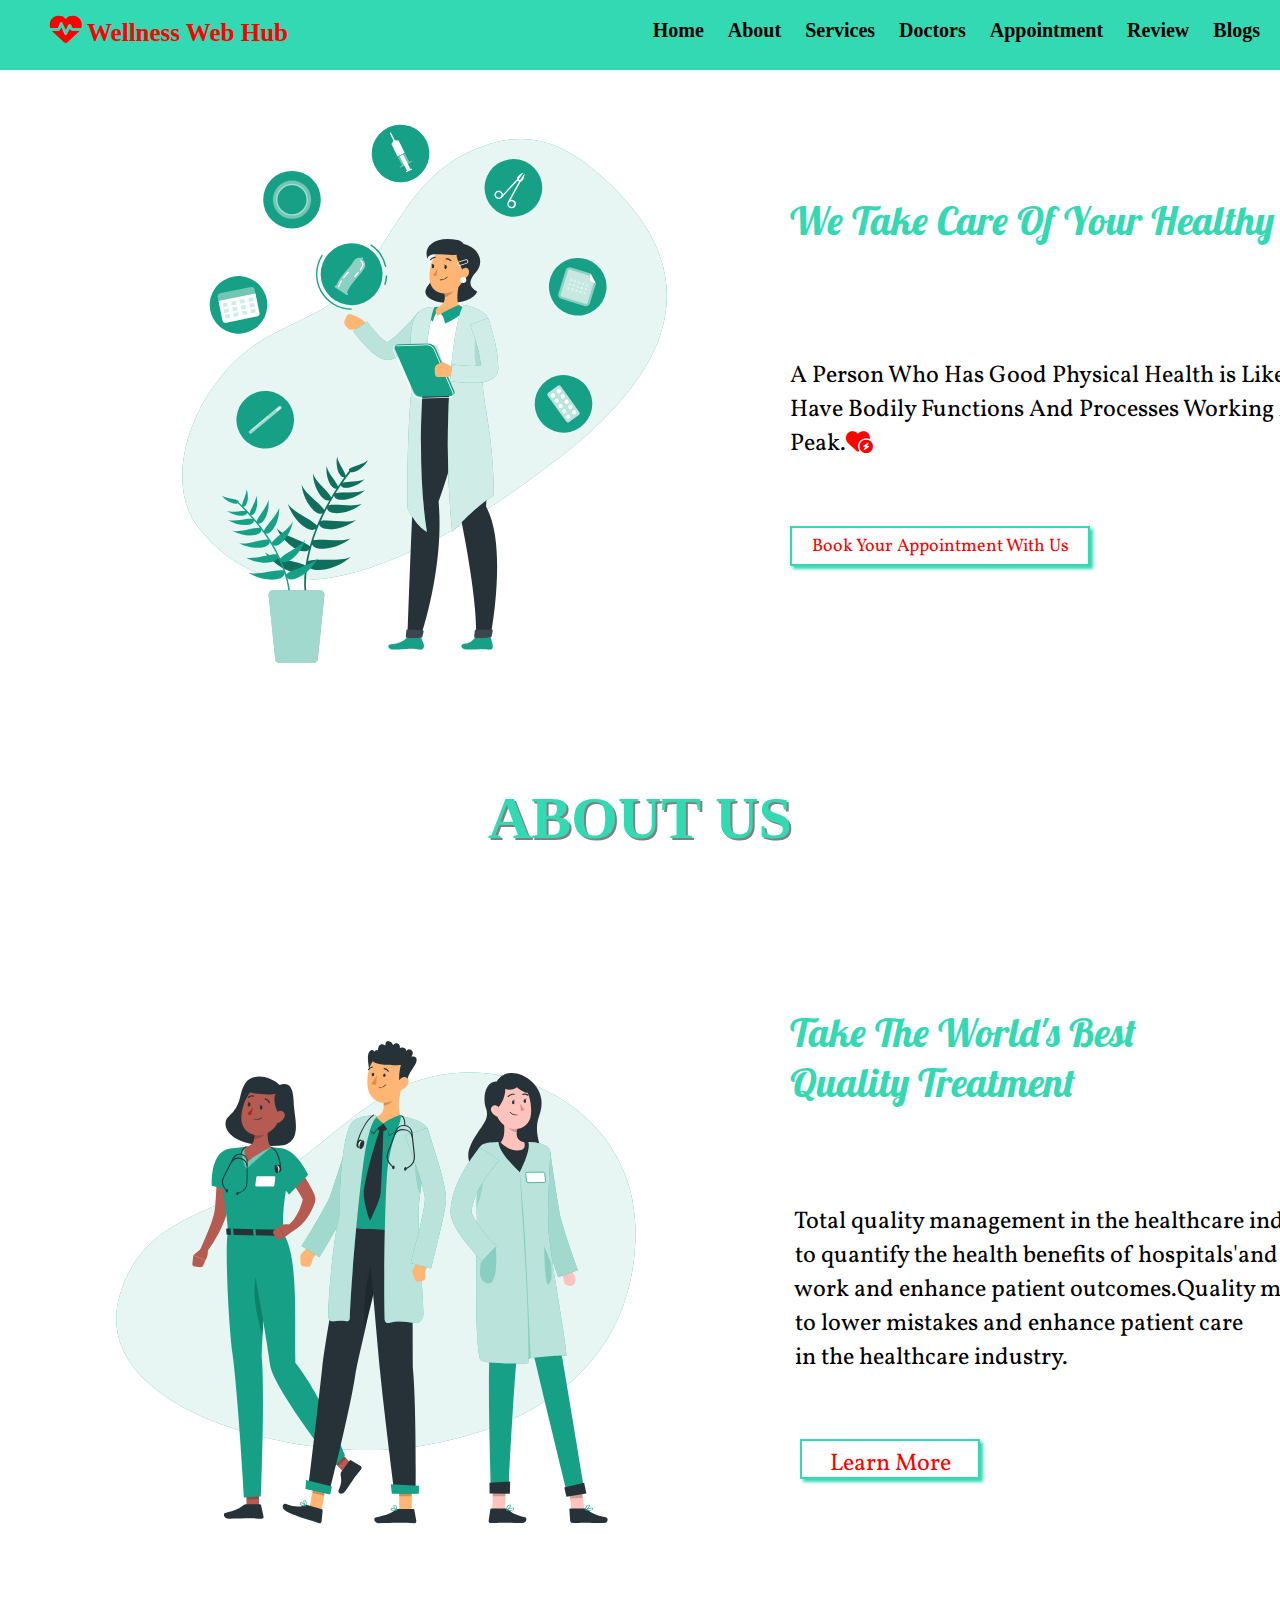
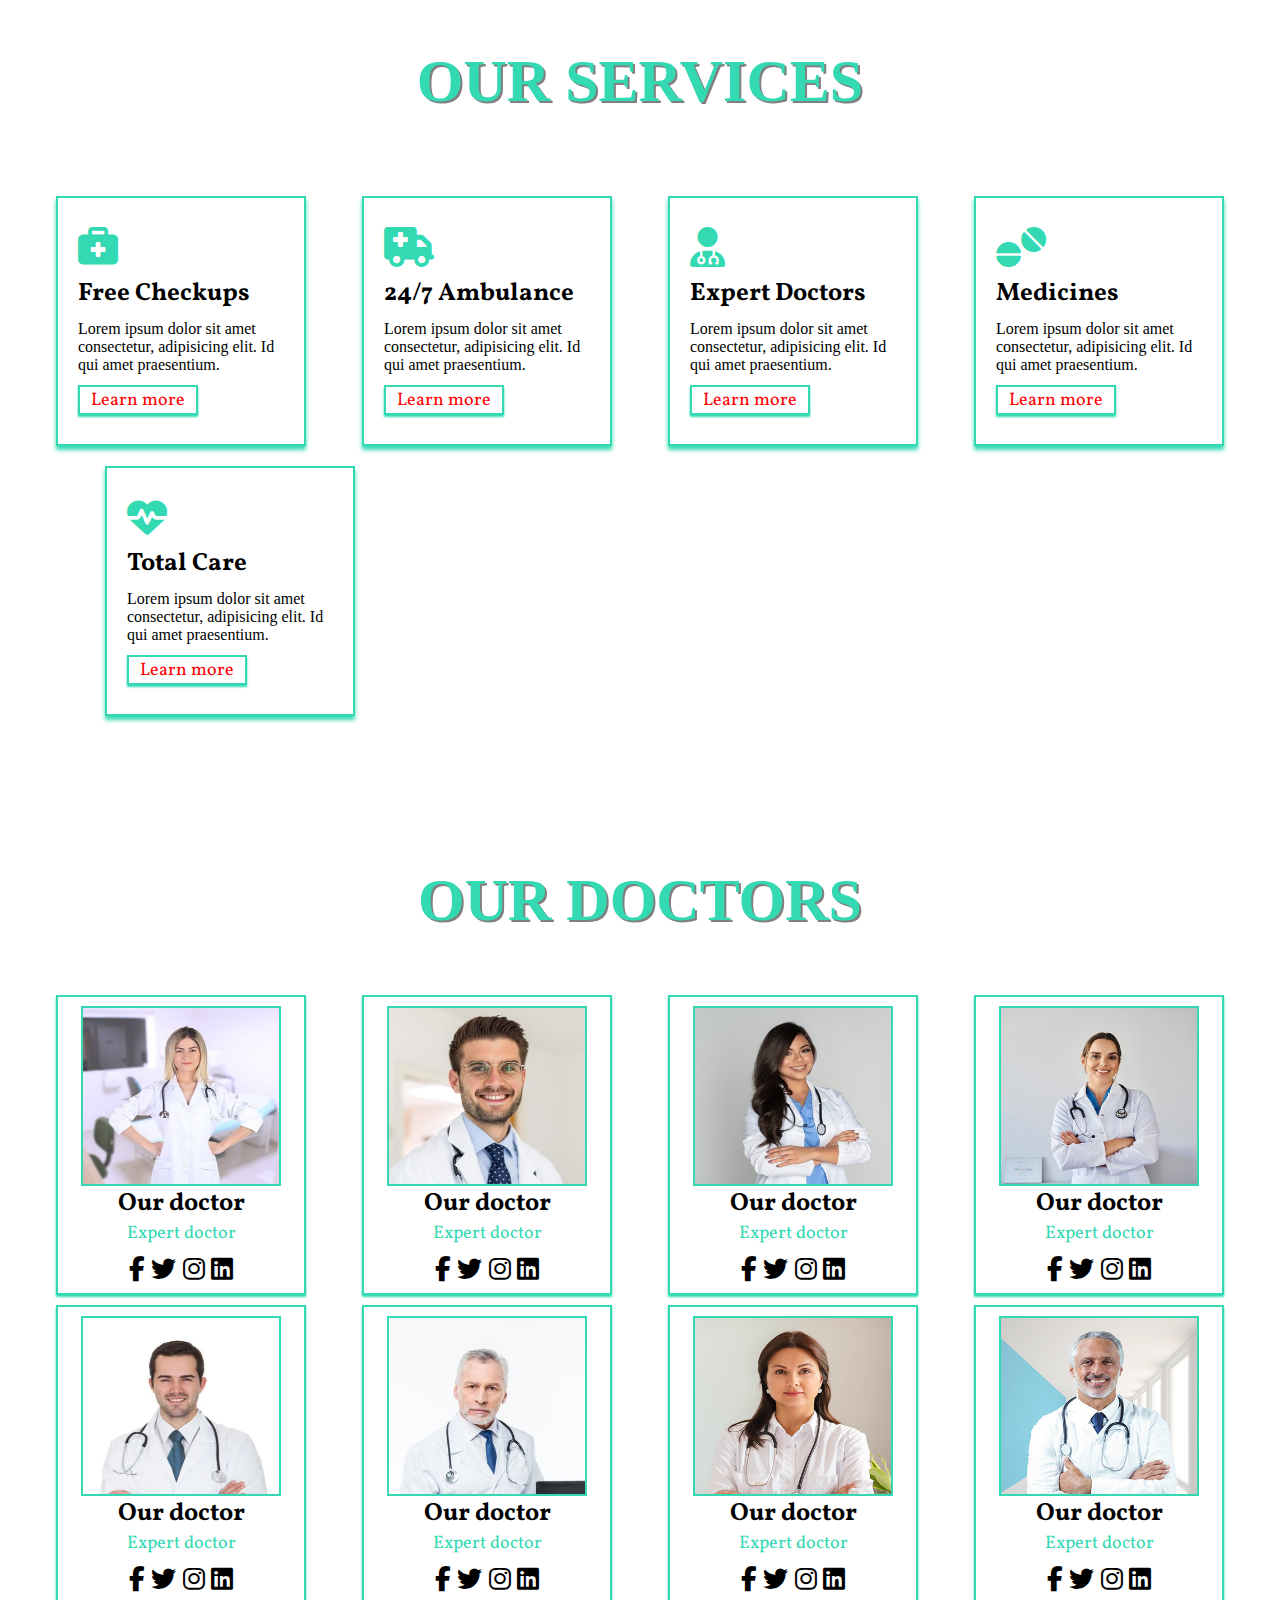
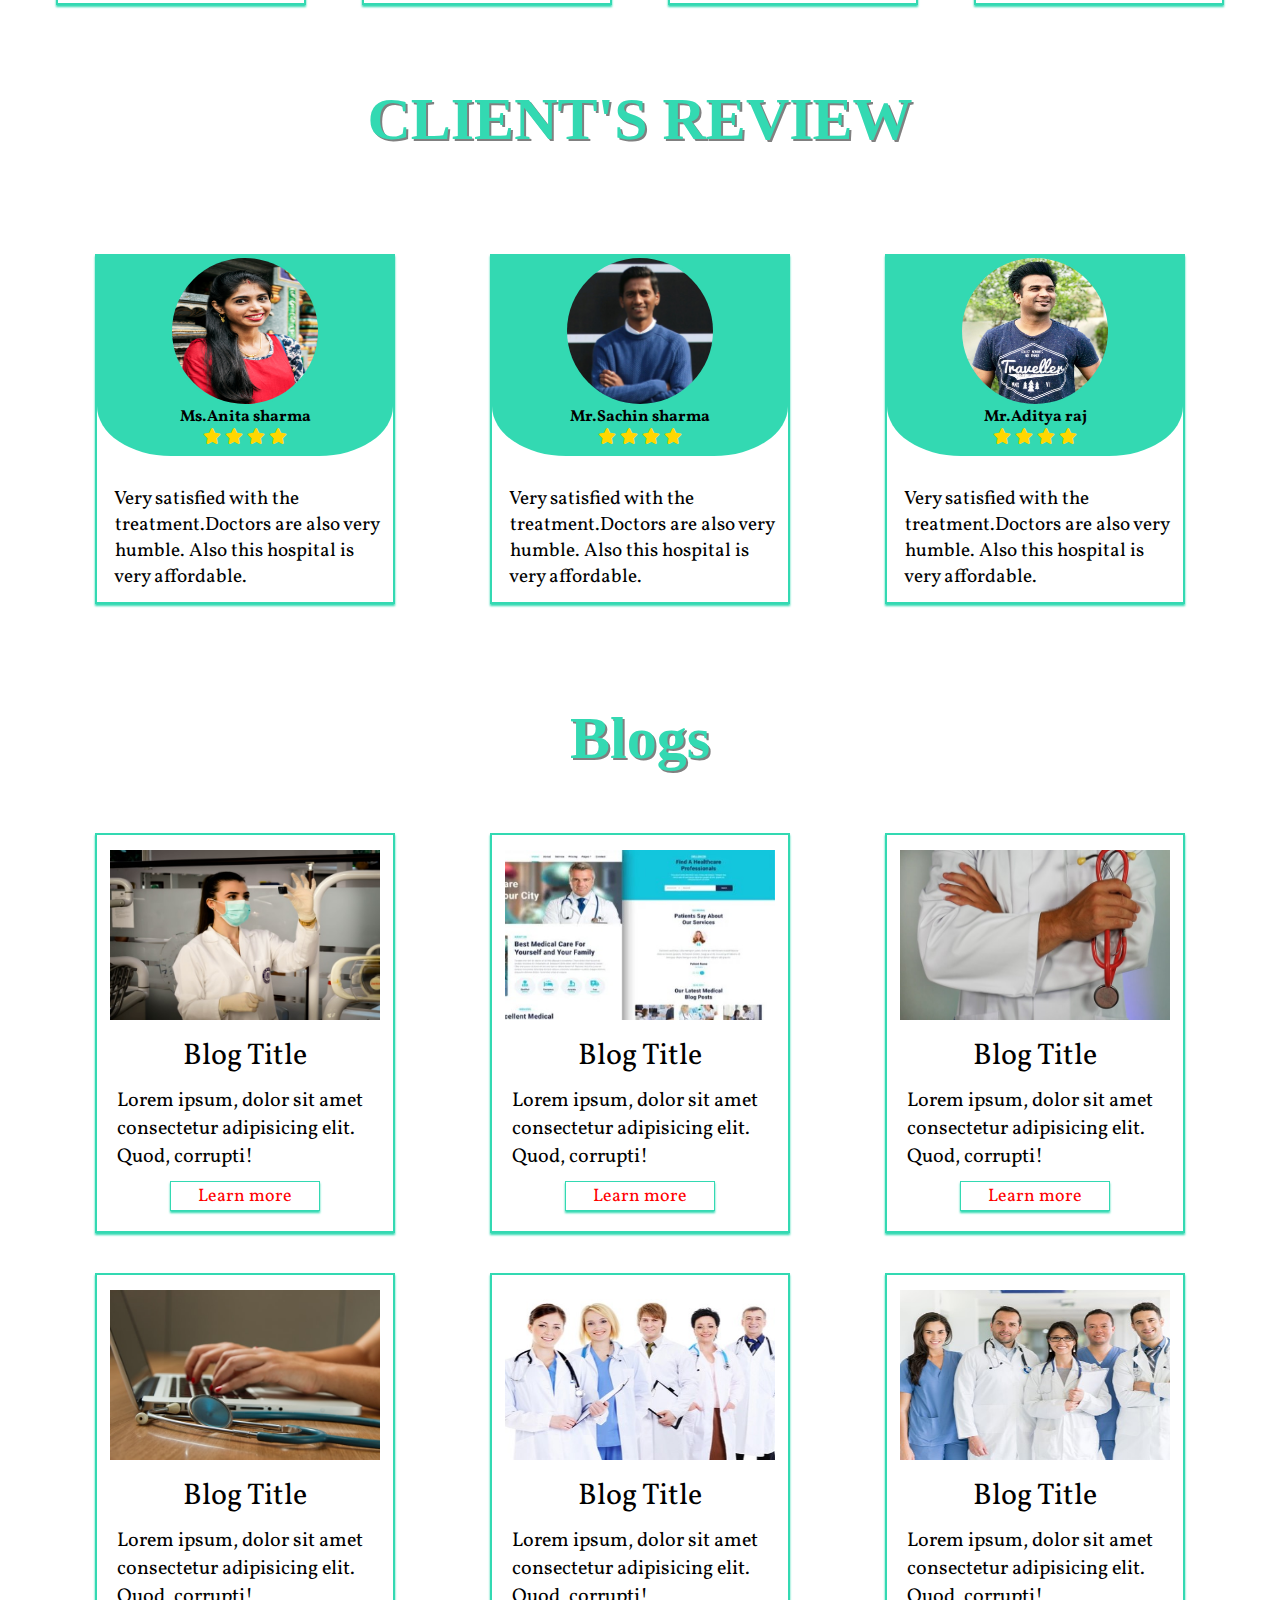
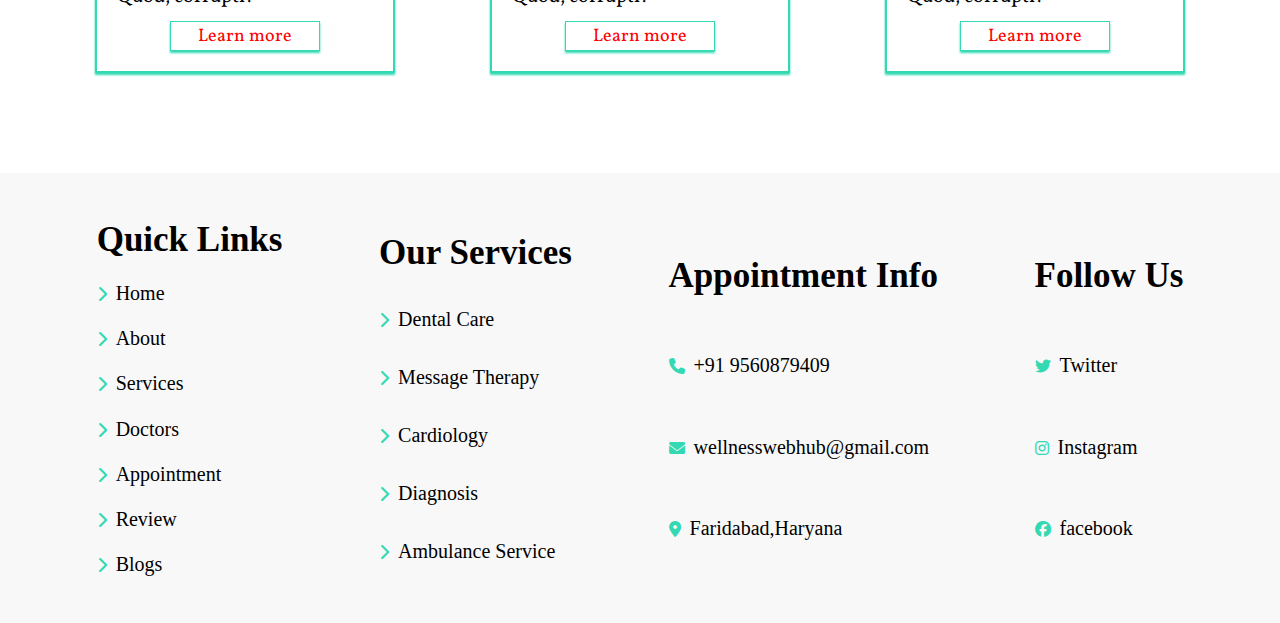
<file: index.html>
<!DOCTYPE html>
<html lang="en">
<head>
    <meta charset="UTF-8">
    <meta name="viewport" content="width=device-width, initial-scale=1.0">
    <title>Document</title>
    <link rel="stylesheet" href="https://cdnjs.cloudflare.com/ajax/libs/font-awesome/6.5.2/css/all.min.css"/>
    <link rel="stylesheet" href="style.css">
    <link rel="preconnect" href="https://fonts.googleapis.com">
<link rel="preconnect" href="https://fonts.gstatic.com" crossorigin>
<link href="https://fonts.googleapis.com/css2?family=Lobster&family=Pacifico&display=swap" rel="stylesheet">
<link href="https://fonts.googleapis.com/css2?family=Fjalla+One&display=swap" rel="stylesheet">
<link href="https://fonts.googleapis.com/css2?family=Shadows+Into+Light&family=Vollkorn:ital,wght@0,400..900;1,400..900&display=swap" rel="stylesheet">
</head>
<body>
     <!-- header section -->
     <header class="header">
        <div id="heading"><i class="fa-solid fa-heart-pulse"></i><strong>Wellness Web Hub</strong></div> 
         <div class="header-links">
             <a href="#home">Home</a>
             <a href="#about">About</a>
             <a href="#services">Services</a>
             <a href="#doctors">Doctors</a>
             <a href="appointment.php">Appointment</a>
             <a href="#review">Review</a>
             <a href="#blogs">Blogs</a>
         </div>
         <div id="menu-btn" class="fas fa-bars"></div>
             </header>
     <!-- home section -->
     <section class="home" id="home">
        <div class="image"><img src="images\home-img.svg"/></div>
        <div class="content">
            <h1><pre  class="lobster-regular">We Take Care Of Your Healthy Life <i class="fa-solid fa-stethoscope"></i>
            </pre></h1>
    <p>A Person Who Has Good Physical Health is Likely To Have Bodily Functions And Processes Working At Their Peak.<i class="fa-solid fa-heart-circle-bolt"></i></p>
            <a href="appointment.php" class="btn">Book Your Appointment With Us</a>
        </div>
     </section>
     <!-- About section -->
     <h2 class="headingstyle">ABOUT US </h2>
     <section class="about" id="about">
        <div class="image"><img src="images\about-img.svg"/></div>
        <div class="content">
            <h1><pre  class="lobster-regular">Take The World's Best
Quality Treatment
            </pre></h1>
    <pre><p style="font-size: x-large;">
 Total quality management in the healthcare industry aims
 to quantify the health benefits of hospitals'and physicians' 
 work and enhance patient outcomes.Quality management strives
 to lower mistakes and enhance patient care 
 in the healthcare industry.</p></pre>
 <button class="btn">Learn More</button></div>
     </section>
<section class="services" id="services">
    <h2 class="headingstyle">OUR SERVICES </h2>
    <div class="service">
        <!-- ist service -->
        <div class="servicestyle"><i class="fa-solid fa-briefcase-medical"></i>
        <h3>Free Checkups</h3>
        <p>Lorem ipsum dolor sit amet consectetur, adipisicing elit. Id qui amet praesentium.</p>
       <button>Learn more</button>
    </div>
    <!-- 2nd service -->
    <div class="servicestyle"><i class="fa-solid fa-truck-medical"></i>
        <h3>24/7 Ambulance</h3>
        <p>Lorem ipsum dolor sit amet consectetur, adipisicing elit. Id qui amet praesentium.</p>
       <button>Learn more</button>
    </div>
    <!-- 3rd service -->
    <div class="servicestyle"><i class="fa-solid fa-user-doctor"></i>
        <h3>Expert Doctors</h3>
        <p>Lorem ipsum dolor sit amet consectetur, adipisicing elit. Id qui amet praesentium.</p>
       <button>Learn more</button>
    </div>
    <!-- 4th service -->
    <div class="servicestyle"><i class="fa-solid fa-tablets"></i>
        <h3>Medicines</h3>
        <p>Lorem ipsum dolor sit amet consectetur, adipisicing elit. Id qui amet praesentium.</p>
       <button>Learn more</button>
    </div>
    </div>
    <div class="serviceagain">
          <!-- 5th service -->
    <!-- <div class="servicestyle"><i class="fa-solid fa-bed-pulse"></i>
        <h3>Bed Facility</h3>
        <p>Lorem ipsum dolor sit amet consectetur, adipisicing elit. Id qui amet praesentium.</p>
       <button>Learn more</button>
    </div> -->
    <!-- 6th service -->
    <div class="servicestyle last"><i class="fa-solid fa-heart-pulse"></i>
        <h3>Total Care</h3>
        <p>Lorem ipsum dolor sit amet consectetur, adipisicing elit. Id qui amet praesentium.</p>
       <button>Learn more</button>
    </div>
    </div>
</section>
<!-- Doctor section -->
<section class="doctors" id="doctors">
    <h2 class="headingstyle">OUR DOCTORS </h2>
    <div class="doctor1">
        <div class="doctorstyle">
            <img src="images\doc-1.jpg"/>
            <h3>Our doctor</h3>
            <p>Expert doctor</p>
            <div class="icons">
                <i class="fa-brands fa-facebook-f"></i>
                <i class="fa-brands fa-twitter"></i>
                <i class="fa-brands fa-instagram"></i>
                <i class="fa-brands fa-linkedin"></i>
            </div>
        </div>
        <div class="doctorstyle">
            <img src="images\doc-2.jpg"/>
            <h3>Our doctor</h3>
            <p>Expert doctor</p>
            <div class="icons">
                <i class="fa-brands fa-facebook-f"></i>
                <i class="fa-brands fa-twitter"></i>
                <i class="fa-brands fa-instagram"></i>
                <i class="fa-brands fa-linkedin"></i>
            </div>
        </div>
        <div class="doctorstyle">
            <img src="images\doc-3.jpg"/>
            <h3>Our doctor</h3>
            <p>Expert doctor</p>
            <div class="icons">
                <i class="fa-brands fa-facebook-f"></i>
                <i class="fa-brands fa-twitter"></i>
                <i class="fa-brands fa-instagram"></i>
                <i class="fa-brands fa-linkedin"></i>
            </div>
        </div>
        <div class="doctorstyle">
            <img src="images\doc-4.jpg"/>
            <h3>Our doctor</h3>
            <p>Expert doctor</p>
            <div class="icons">
                <i class="fa-brands fa-facebook-f"></i>
                <i class="fa-brands fa-twitter"></i>
                <i class="fa-brands fa-instagram"></i>
                <i class="fa-brands fa-linkedin"></i>
            </div>
        </div>
        </div>
        <div class="doctor2">
            <div class="doctorstyle">
                <img src="images\doc-5.jpg"/>
                <h3>Our doctor</h3>
                <p>Expert doctor</p>
                <div class="icons">
                    <i class="fa-brands fa-facebook-f"></i>
                    <i class="fa-brands fa-twitter"></i>
                    <i class="fa-brands fa-instagram"></i>
                    <i class="fa-brands fa-linkedin"></i>
                </div>
            </div>
            <div class="doctorstyle">
                <img src="images\doc-6.jpg"/>
                <h3>Our doctor</h3>
                <p>Expert doctor</p>
                <div class="icons">
                    <i class="fa-brands fa-facebook-f"></i>
                    <i class="fa-brands fa-twitter"></i>
                    <i class="fa-brands fa-instagram"></i>
                    <i class="fa-brands fa-linkedin"></i>
                </div>
            </div>
            <div class="doctorstyle">
                <img src="images\doc-7.jpg"/>
                <h3>Our doctor</h3>
                <p>Expert doctor</p>
                <div class="icons">
                    <i class="fa-brands fa-facebook-f"></i>
                    <i class="fa-brands fa-twitter"></i>
                    <i class="fa-brands fa-instagram"></i>
                    <i class="fa-brands fa-linkedin"></i>
                </div>
            </div>
            <div class="doctorstyle">
                <img src="images\doc-8.jpg"/>
                <h3>Our doctor</h3>
                <p>Expert doctor</p>
                <div class="icons">
                    <i class="fa-brands fa-facebook-f"></i>
                    <i class="fa-brands fa-twitter"></i>
                    <i class="fa-brands fa-instagram"></i>
                    <i class="fa-brands fa-linkedin"></i>
                </div>
            </div>
           
        </div>
</section>
     <!-- Review section -->
     <h2 class="headingstyle" style="margin-top: 80px;">CLIENT'S REVIEW </h2>
     <section class="review" id="review">
        <div class="reviewstyle">
            <div class="first">
                <img src="images\review1img.jpg">
                <p>Ms.Anita sharma</p>
                <div class="stars">
                    <i class="fa-solid fa-star"></i>
                    <i class="fa-solid fa-star"></i>
                    <i class="fa-solid fa-star"></i>
                    <i class="fa-solid fa-star"></i>
                </div>
 <div class="second">
    <pre> Very satisfied with the
 treatment.Doctors are also very
 humble. Also this hospital is 
 very affordable.
    </pre>
 </div>
            </div>
        </div>
        <div class="reviewstyle">
            <div class="first">
                <img src="images\review2img.jpg">
                <p>Mr.Sachin sharma</p>
                <div class="stars">
                    <i class="fa-solid fa-star"></i>
                    <i class="fa-solid fa-star"></i>
                    <i class="fa-solid fa-star"></i>
                    <i class="fa-solid fa-star"></i>
                </div>
 <div class="second">
    <pre> Very satisfied with the
 treatment.Doctors are also very
 humble. Also this hospital is 
 very affordable.
    </pre>
 </div>
            </div>
        </div>
        <div class="reviewstyle">
            <div class="first">
                <img src="images\review4img.jpg">
                <p>Mr.Aditya raj</p>
                <div class="stars">
                    <i class="fa-solid fa-star"></i>
                    <i class="fa-solid fa-star"></i>
                    <i class="fa-solid fa-star"></i>
                    <i class="fa-solid fa-star"></i>
                </div>
 <div class="second">
    <pre> Very satisfied with the
 treatment.Doctors are also very
 humble. Also this hospital is 
 very affordable.
    </pre>
 </div>
            </div>
        </div>
     </section>
    <!-- Blogs section -->
    <section class="blogs" id="blogs">
        <h2 class="headingstyle">Blogs</h2>
        <div class="blogfirst">
            <div class="blogpara">
                <img src="images\blog-1.jpg"/>
                <h2>Blog Title</h2>
                <p>Lorem ipsum, dolor sit amet consectetur adipisicing elit. Quod, corrupti!</p>
                <button>Learn more</button>
            </div>
            <div class="blogpara">
                <img src="images\blog-2.jpg"/>
                <h2>Blog Title</h2>
                <p>Lorem ipsum, dolor sit amet consectetur adipisicing elit. Quod, corrupti!</p>
                <button>Learn more</button>
            </div>
            <div class="blogpara">
                <img src="images\blog-3.jpg"/>
                <h2>Blog Title</h2>
                <p>Lorem ipsum, dolor sit amet consectetur adipisicing elit. Quod, corrupti!</p>
                <button>Learn more</button>
            </div>
        </div>
        <div class="blogsecond">
            <div class="blogpara">
                <img src="images\blog-4.jpg"/>
                <h2>Blog Title</h2>
                <p>Lorem ipsum, dolor sit amet consectetur adipisicing elit. Quod, corrupti!</p>
                <button>Learn more</button>
            </div>
            <div class="blogpara">
                <img src="images\blog-5.jpg"/>
                <h2>Blog Title</h2>
                <p>Lorem ipsum, dolor sit amet consectetur adipisicing elit. Quod, corrupti!</p>
                <button>Learn more</button>
            </div>
            <div class="blogpara">
                <img src="images\blog-6.jpg"/>
                <h2>Blog Title</h2>
                <p>Lorem ipsum, dolor sit amet consectetur adipisicing elit. Quod, corrupti!</p>
                <button>Learn more</button>
            </div>
        </div>
    </section>
    <!-- footer section -->
    <section class="footer">
        <div class="firstfooter">
            <h2>Quick Links</h2>
            <div><i class="fa-solid fa-chevron-right"></i>
            <a href="#home">Home</a></div>
            <div><i class="fa-solid fa-chevron-right"></i>
                <a href="#about">About</a></div>
                <div><i class="fa-solid fa-chevron-right"></i>
                    <a href="#services">Services</a></div>
                    <div><i class="fa-solid fa-chevron-right"></i>
                        <a href="#doctors">Doctors</a></div>
                        <div><i class="fa-solid fa-chevron-right"></i>
                            <a href="appointment.php">Appointment</a></div>
                            <div><i class="fa-solid fa-chevron-right"></i>
                                <a href="#review">Review</a></div>
                                <div><i class="fa-solid fa-chevron-right"></i>
                                    <a href="#blogs">Blogs</a></div>
        </div>
        <div class="firstfooter">
            <h2>Our Services</h2>
            <div><i class="fa-solid fa-chevron-right"></i>
                <a href="#">Dental Care</a></div>
                <div><i class="fa-solid fa-chevron-right"></i>
                    <a href="#">Message Therapy</a></div>
                    <div><i class="fa-solid fa-chevron-right"></i>
                        <a href="#">Cardiology</a></div>
                        <div><i class="fa-solid fa-chevron-right"></i>
                            <a href="#">Diagnosis</a></div>
                            <div><i class="fa-solid fa-chevron-right"></i>
                                <a href="#">Ambulance Service</a></div>
        </div>
        <div class="firstfooter">
            <h2>Appointment Info</h2>
            <div><i class="fa-solid fa-phone"></i>
                <a href="#">+91 9560879409</a></div>
                <div><i class="fa-solid fa-envelope"></i>
                    <a href="#">wellnesswebhub@gmail.com</a></div>
                    <div><i class="fa-solid fa-location-dot"></i>
                        <a href="#">Faridabad,Haryana</a></div>
        </div>
        <div class="firstfooter">
            <h2>Follow Us</h2>
            <div> <i class="fa-brands fa-twitter"></i>
                <a href="#">Twitter</a></div>
                <div> <i class="fa-brands fa-instagram"></i>
                    <a href="#">Instagram</a></div>
                    <div><i class="fa-brands fa-facebook"></i>
                        <a href="#">facebook</a></div>
            </div>    
        </div>
    </section>
</body>
</html>
</file>
<file: style.css>
*{
    margin: 0;
    padding: 0;
    box-sizing: border-box;
}
.header{
    height: 70px;
    width: 100%;
    background-color:#33d9b2;
    display: flex;
    flex-direction: row;
    justify-content:space-between;
    align-items: center;
    position: fixed;
    top: 0;
}
#heading{
    margin-bottom: 30px;
    margin-left: 50px;
    margin-top: 20px;
}
#heading i{
    font-size: xx-large;
    margin-right: 5px;
    color: red;
}
#heading strong{
    font-size:25px;
    color: red;
}
.header-links{
    margin-bottom: 10px;
}
.header-links a{
    text-decoration: none;
    color:black;
    font-size: 20px;
    font-weight: 800;
    margin-right: 20px;
}
#menu-btn{
    display: none;
}
.image img{
    width: 700px;
    height: 700px;
    margin-left: 50px;
    margin-top: 30px;
}
.home{
    display: flex;
    /* justify-content: space-between; */
   margin-top:50px;
}
.content{
    display: flex;
    flex-direction: column;
    width: 600px;
    height: 500px;
    justify-content: space-evenly;
    margin-left: 40px;
    margin-top: 80px;
}
/* .content h1{
    font-size: 50px;
    font-weight:bolder;
    text-shadow: 2px 2px grey;
    /* margin-top: 100px; */

.pacifico-regular {
    font-family: "Pacifico", cursive;
    font-weight: 400;
    font-style: normal;
  }
  .lobster-regular {
    font-family: "Lobster", sans-serif;
    font-weight: 400;
    font-style: normal;
    font-size: 40px;
    color: #33d9b2;
  }
  .shadows-into-light-regular {
    font-family: "Shadows Into Light", cursive;
    font-weight: 400;
    font-style: normal;
  }
.content p{
    font-size: x-large;
    font-family: "Vollkorn", serif;
  font-optical-sizing: auto;
  font-weight:400;
  font-style: normal;
}
.content i{
    color: red;
}
.btn{
    text-decoration: none;
    border:2px solid  #33d9b2;
    height: 40px;
    width: 300px;
    color: red;
    text-align: center;
    font-size: large;
    padding: 6px;
    font-weight: bold;
    box-shadow: 3px 3px 3px #33d9b2;
    font-family: "Vollkorn", serif;
    font-optical-sizing: auto;
    font-weight:400;
    font-style: normal;
}
.content img{
    width: 100px;
    height: 200px;
}
.about{
    display: flex;
}
.headingstyle {
    text-align: center;
    font-size: 60px;
    font-weight: bold;
    color: #33d9b2;
    text-shadow: 2px 2px rgb(128, 128, 128);
    margin-bottom: 60px;
}
.about img{
    width: 700px;
    height: 700px;
}
.btn:hover{
background-color: #33d9b2;
}
.about button{
    background-color: #fff;
    width: 180px;
    font-size: x-large;
    margin-top: 50px;
    margin-left: 10px;
}
.servicestyle{
    width: 250px;
    height: 250px;
    border: 2px solid #33d9b2;
    box-shadow: 0 4px 4px #33d9b2;
margin-top: 20px;
display: flex;
flex-direction: column;
justify-content: space-evenly;
padding: 20px;

}
.servicestyle button{
    width: 120px;
    height: 30px;
    background-color: #fff;
    color: red;
    border: 2px solid #33d9b2;
    font-size: large;
    margin-top: 2px;
    box-shadow: 0 2px 2px #33d9b2;
    font-family: "Vollkorn", serif;
    font-optical-sizing: auto;
    font-weight:400;
    font-style: normal;
}
.servicestyle i{
    font-size: 40px;
    color: #33d9b2;
}
.servicestyle h3{
    font-size: 25px;
    font-family: "Vollkorn", serif;
    font-optical-sizing: auto;
    font-weight:bolder;
    font-style: normal;
}
.servicestyle button:hover{
    background-color: #33d9b2;
}
.service{
    display: flex;
    flex-direction: row;
    flex-wrap: wrap;
    justify-content: space-evenly;
    /* margin-left: 10px; */
    margin-top: 35px;
}
.serviceagain{
    display: flex;
    flex-direction: row;
    margin-left: 95px;
    margin-bottom: 40px;
}
.last{
    margin-left: 10px;
}
/* .services{
    margin-top: 20px;
} */
.doctors{
    margin-top: 150px;
}
.doctorstyle{
    width: 250px;
    height: 300px;
    border: 2px solid #33d9b2;
    display: flex;
    flex-direction: column;
    justify-content: center;
    align-items: center;
    box-shadow: 0 2px 2px #33d9b2;
}
.doctorstyle img{
    height: 180px;
    width: 200px;
    border: 2px solid #33d9b2;
}
.doctorstyle h3{
    font-size: 25px;
    font-family: "Vollkorn", serif;
  font-optical-sizing: auto;
  font-weight:bolder;
  font-style: normal;

}
.doctorstyle p{
    font-size: large;
    color: #33d9b2;
    font-family: "Vollkorn", serif;
  font-optical-sizing: auto;
  font-weight:400;
  font-style: normal;
}
.icons{
    font-size:25px;
    margin-top: 10px;
}
.icons i:hover{
    color: #33d9b2;
}
.doctor1{
    display: flex;
    flex-direction: row;
    flex-wrap: wrap;
    justify-content: space-evenly;
    /* margin-top: 40px; */
}
.doctor2{
    display: flex;
    flex-direction: row;
    flex-wrap: wrap;
    justify-content: space-evenly;
    margin-top: 10px;
}
.appointment img{
    width: 700px;
    height: 700px;
}
.appointment{
    display: flex;
    flex-direction: row;
}
form{
    width: 650px;
    height: 500px;
    border: 2px solid #33d9b2;
    box-shadow: 0 2px 2px #33d9b2;
    display: flex;
    flex-direction: column;
    justify-content: space-evenly;
    align-items: center;
    /* margin-top: 80px; */
}
form h1{
    font-size: 40px;
    font-family: "Vollkorn", serif;
    font-optical-sizing: auto;
    font-weight:400;
    font-style: normal;
}
form input{
    height: 30px;
    width: 500px;
    border: 2px solid #33d9b2;
}
form button{
    width: 200px;
    height: 30px;
    border: 2px solid #33d9b2;
    font-size: large;
    color: #33d9b2;
    background-color: #fff;
    box-shadow: 0 2px 2px #33d9b2;
    font-family: "Vollkorn", serif;
    font-optical-sizing: auto;
    font-weight:400;
    font-style: normal;
}
.reviewstyle{
    width: 300px;
    height: 350px;
    border: 2px solid #33d9b2;
    box-shadow: 0 2px 2px #33d9b2;
}
.first img{
    height: 150px;
    width: 150px;
    border-radius: 50%;
    border: 2px solid #33d9b2;
}
.first{
    height: 200px;
    background-color: #33d9b2;
    border-bottom-left-radius: 25%;
    border-bottom-right-radius: 25%;
    display: flex;
    flex-direction: column;
    align-items: center;
    justify-content: space-evenly;
}
.first p{
    font-weight: bold;
    font-family: "Vollkorn", serif;
    font-optical-sizing: auto;
    font-style: normal;

}
.stars i{
color: gold;
}
.second pre{
    margin-top: 40px;
    font-size: larger;
    font-family: "Vollkorn", serif;
    font-optical-sizing: auto;
    font-weight:400;
    font-style: normal;
}
.review{
    display: flex;
    flex-direction: row;
    justify-content: space-evenly;
    margin-top: 100px;
}
.blogs{
    margin-top: 100px;
}
.blogs p{
    font-size: 100px;
}
.blogpara{
    height: 400px;
    width: 300px;
    border: 2px solid #33d9b2;
    box-shadow: 0 2px 2px #33d9b2;
    display: flex;
    flex-direction: column;
    align-items: center;
}
.blogpara img{
    width: 300px;
    height: 200px;
    padding: 15px;
}
.blogpara h2{
    font-size: 30px;
    font-family: "Vollkorn", serif;
    font-optical-sizing: auto;
    font-weight:400;
    font-style: normal;
}
.blogpara p{
    font-size: 20px;
    margin-top: 10px;
    margin-left: 20px;
    font-family: "Vollkorn", serif;
    font-optical-sizing: auto;
    font-weight:400;
    font-style: normal;
}
.blogpara button{
width: 150px;
height: 30px;
background-color: #fff;
border:1px solid #33d9b2;
color:red;
font-size: 18px;
box-shadow: 0 2px 2px #33d9b2;
margin-top: 10px;
font-family: "Vollkorn", serif;
font-optical-sizing: auto;
font-weight:400;
font-style: normal;
}
.blogpara button:hover{
    background-color: #33d9b2;
}
/* .blogs{
    display: flex;
    flex-direction: row;
    justify-content: space-evenly;
    flex-wrap: wrap;
} */
.blogfirst{
    display: flex;
    flex-direction: row;
    justify-content: space-evenly;
    margin-top: 40px;
}
.blogsecond{
    display: flex;
    flex-direction: row;
    justify-content: space-evenly;
    margin-top: 40px;
}
.footer{
    width:100%;
    height: 450px;
    background-color: rgba(128, 128, 128, 0.057);
    margin-top: 100px;
}
.footer i{
    color: #33d9b2;
    margin-right: 5px;
}
.footer a{
    text-decoration: none;
    color: #000;
    font-size: 20px;
}
.firstfooter{
    display: flex;
    flex-direction: column;
    justify-content: space-evenly;
    height: 400px;
}
.firstfooter h2{
    font-size: 35px;
}
.footer{
    display: flex;
    flex-direction: row;
    justify-content: space-evenly;
      align-items: center;
}
.styling{
    margin-left: 40px;
    text-decoration: none;
    font-size: 30px;
    color: black;
}
.styling i{
    color: red;
}
.error{
    color: red;
    font-size: 20px;
    font-family: "Vollkorn", serif;
    font-optical-sizing: auto;
    font-weight:400;
    font-style: normal;
}
/* media query(responsive) */
@media screen and (max-width:480px) {
  .home{
    display: flex;
    flex-direction: column;
    align-items: center;
    justify-content:space-evenly;
  }
  .home img{
    margin-left: 350px;
    margin-top: 100px;
  }
  .home a{
    margin-left: 200px;
  }
  .content p,h1{
    margin-left: 200px;
  }
  .about{
    display: flex;
    flex-direction: column;
    align-items: center;
    justify-content:space-evenly;
  }
  .about img{
    margin-left: 350px;
  }
  .content button{
    margin-left: 200px;
  }
  .headingstyle{
    margin-left: 320px;
    margin-top: 35px;
  }
  .service{
    display: flex;
    align-items: center;
    justify-content:space-evenly;
    flex-direction: column;
    margin-left: 300px;
    margin-top: 20px;
  }
  .serviceagain{
    display: flex;
    align-items: center;
    justify-content:space-evenly;
    flex-direction: column;
    margin-left: 350px;
    margin-top: 20px;
  }
  .doctor1{
    margin-left: 300px;
    margin-top: 20px;
  }
  .doctor2{
    margin-left: 300px;
    margin-top: 20px;
  }
  .review{
    display:flex;
    flex-direction: column;
  justify-content: space-evenly;
    margin-left: 300px;
  }
  .reviewstyle{
    margin-top: 20px;
  }
  .blogfirst{
    display:flex;
    flex-direction: column;
  justify-content: space-evenly;
    margin-left: 300px;
    margin-top: 10px;
  }
  .blogsecond{
    display:flex;
    flex-direction: column;
  justify-content: space-evenly;
    margin-left: 300px;
    margin-top: 10px;
  }
  .footer{
    display: flex;
    flex-direction: column;
    background-color: #fff;
  }
  .firstfooter{
    margin-left: 350px;
    margin-top: 30px;
  }
  .firstfooter div{
    display: flex;
    flex-direction: row;
  }
.last{
    margin-left:110px;
}


  }
</file>
